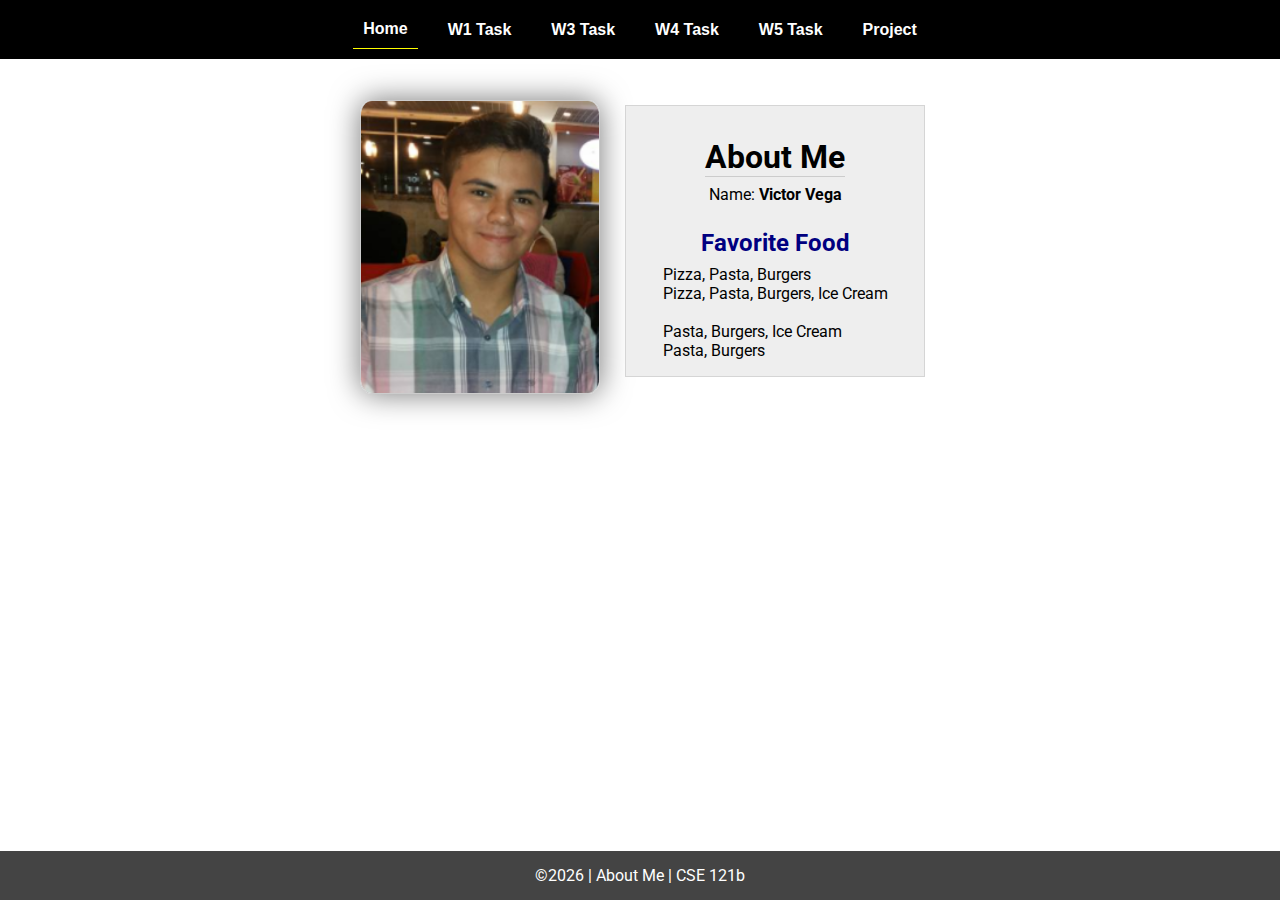
<file: index.html>
<!DOCTYPE html>
<html lang="en">

<head>
  <meta charset="UTF-8">
  <meta name="viewport" content="width=device-width, initial-scale=1.0">
  <title>About Me | CSE 121b | W02: Programming Tasks</title>
  <link rel="preconnect" href="https://fonts.googleapis.com">
  <link rel="preconnect" href="https://fonts.gstatic.com" crossorigin>
  <link href="https://fonts.googleapis.com/css2?family=Roboto:wght@400;600&display=swap"
    rel="stylesheet">
  <link rel="stylesheet" href="styles/main.css">
</head>

<body>
  <nav>
    <ul id="menu">
      <li><a id="toggleMenu">&equiv;</a></li>
      <li><a href="index.html" class="active">Home</a></li>
      <li><a href="w01-task.html">W1 Task</a></li>
      <li><a href="w03-task.html">W3 Task</a></li>
      <li><a href="w04-task.html">W4 Task</a></li>
      <li><a href="w05-task.html">W5 Task</a></li>
      <li><a href="project.html">Project</a></li>
    </ul>
  </nav>
  <main id="home">
    <picture>
      <img src="images/profileimg.png" alt="Placeholder Image">
    </picture>
    <section>
      <h1>About Me</h1>
      <div class="info">Name: <span id="name"></span></div>
      <h2>Favorite Food</h2>
      <div class="block" id="food"></div>
    </section>
  </main>
  <footer>
    &copy;<span id="year"></span> | About Me | CSE 121b
  </footer>
  <script src="scripts/main.js"></script>
  <script src="scripts/w02-task.js"></script>
</body>

</html>
</file>
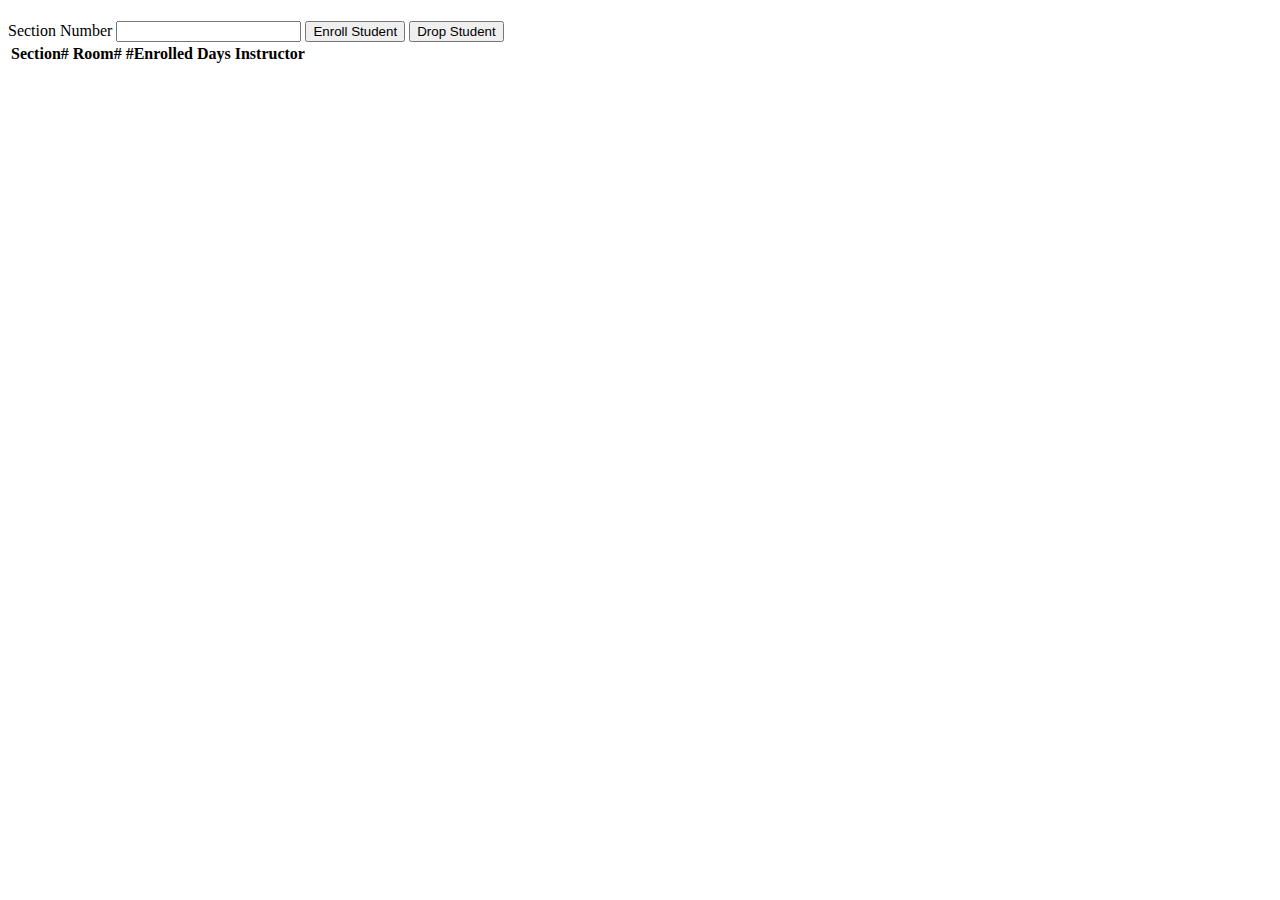
<file: courses.html>
<!DOCTYPE html>
<html lang="en">

<head>
    <meta charset="UTF-8" />
    <meta http-equiv="X-UA-Compatible" content="IE=edge" />
    <meta name="viewport" content="width=device-width, initial-scale=1.0" />
    <title>Courses and sections</title>
    <script src="courses.js" defer></script>
</head>

<body>
    <h1 id="courseName"></h1>
    <h2 id="courseCode"></h2>
    <label for="sectionNumber">Section Number</label>
    <input id="sectionNumber" />
    <button id="enrollStudent">Enroll Student</button>
    <button id="dropStudent">Drop Student</button>

    <table>
        <thead>
            <tr>
                <th>Section#</th>
                <th>Room#</th>
                <th>#Enrolled</th>
                <th>Days</th>
                <th>Instructor</th>
            </tr>
        </thead>
        <tbody id="sections"></tbody>
    </table>
</body>

</html>
</file>
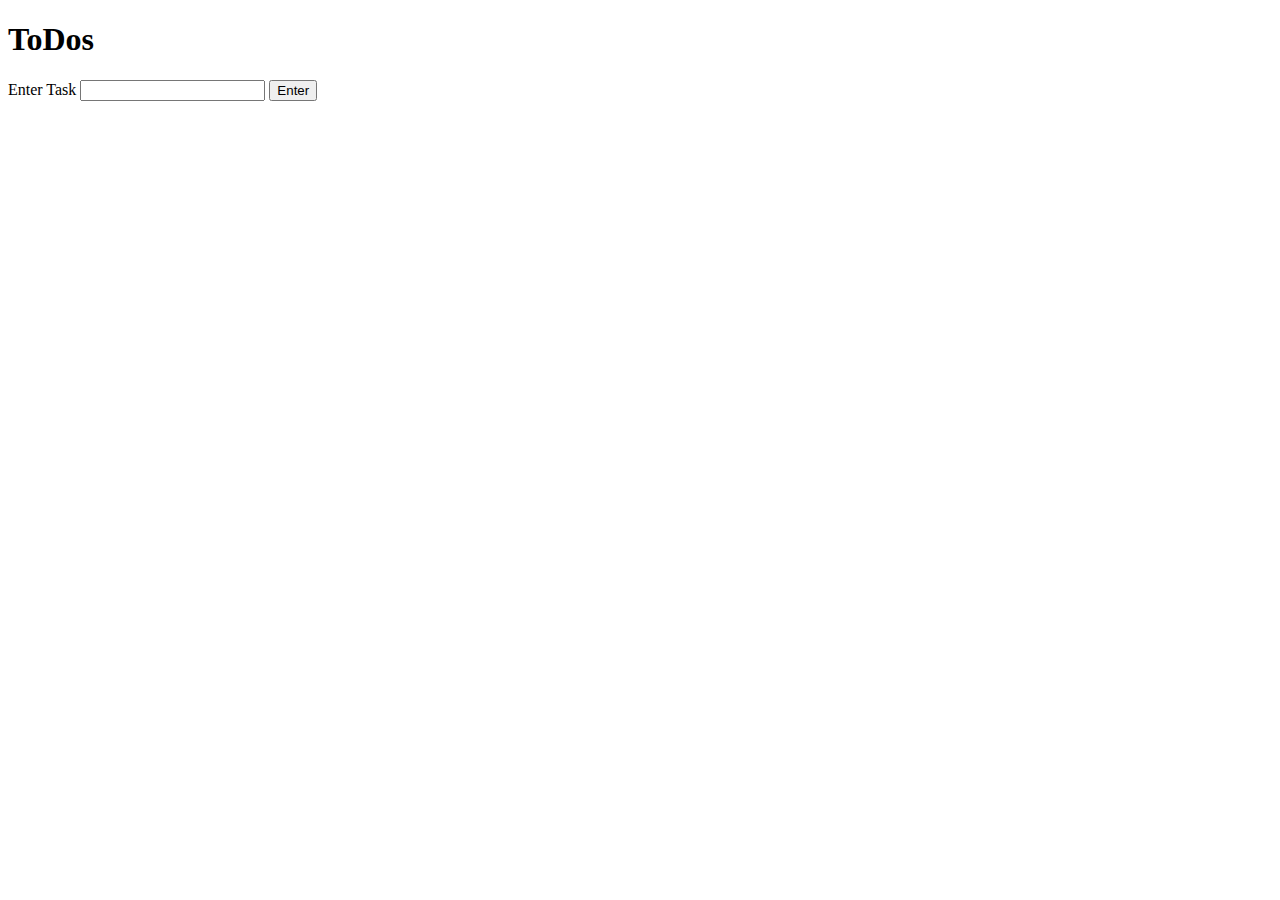
<file: events.html>
<!DOCTYPE html>
<html lang="en">
<head>
    <meta charset="UTF-8">
    <meta name="viewport" content="width=device-width, initial-scale=1.0">
    <title>Events practice: ToDos</title>
    <style>
        .todos {
            width: 300px;
        }
        .todos > li {
            display: flex;
            justify-content: space-between;
            align-items: center;
            border: 1px solid;
            padding: 0.5em;
        }
        .todos p {
            margin: 0;
        }
        .todos span {
            cursor: pointer;
        }
        .strike {
            text-decoration: line-through;
            color: gray;
        }
    </style>
</head>
<body>
    <h1>ToDos</h1>
    <section>
        <label for="todo">Enter Task</label>
        <input name="todo" id="todo" />
        <button id="submitTask">Enter</button>
    </section>
    <ul id="todoList" class="todos"></ul>
    <script src="events.js"></script>
</body>
</html>
</file>
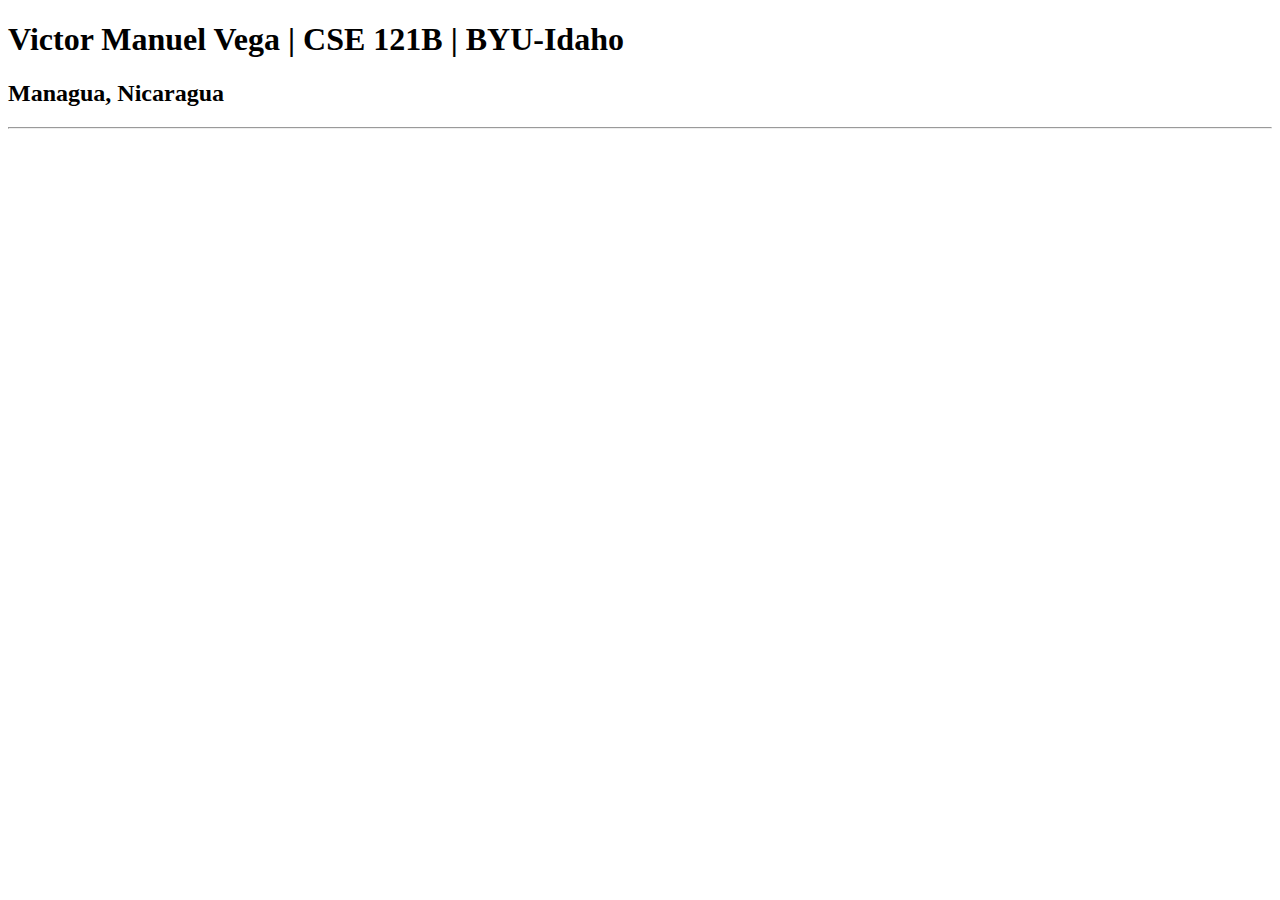
<file: index-old.html>
<!DOCTYPE html>
<html lang="en">
<head>
    <meta charset="UTF-8">
    <meta name="viewport" content="width=device-width, initial-scale=1.0">
    <title>Victor Manuel Vega | CSE 121B | BYU-Idaho</title>
</head>
<body>
    <h1>Victor Manuel Vega | CSE 121B | BYU-Idaho</h1>
    <h2>Managua, Nicaragua</h2>
    <hr>
</body>
</html>
</file>
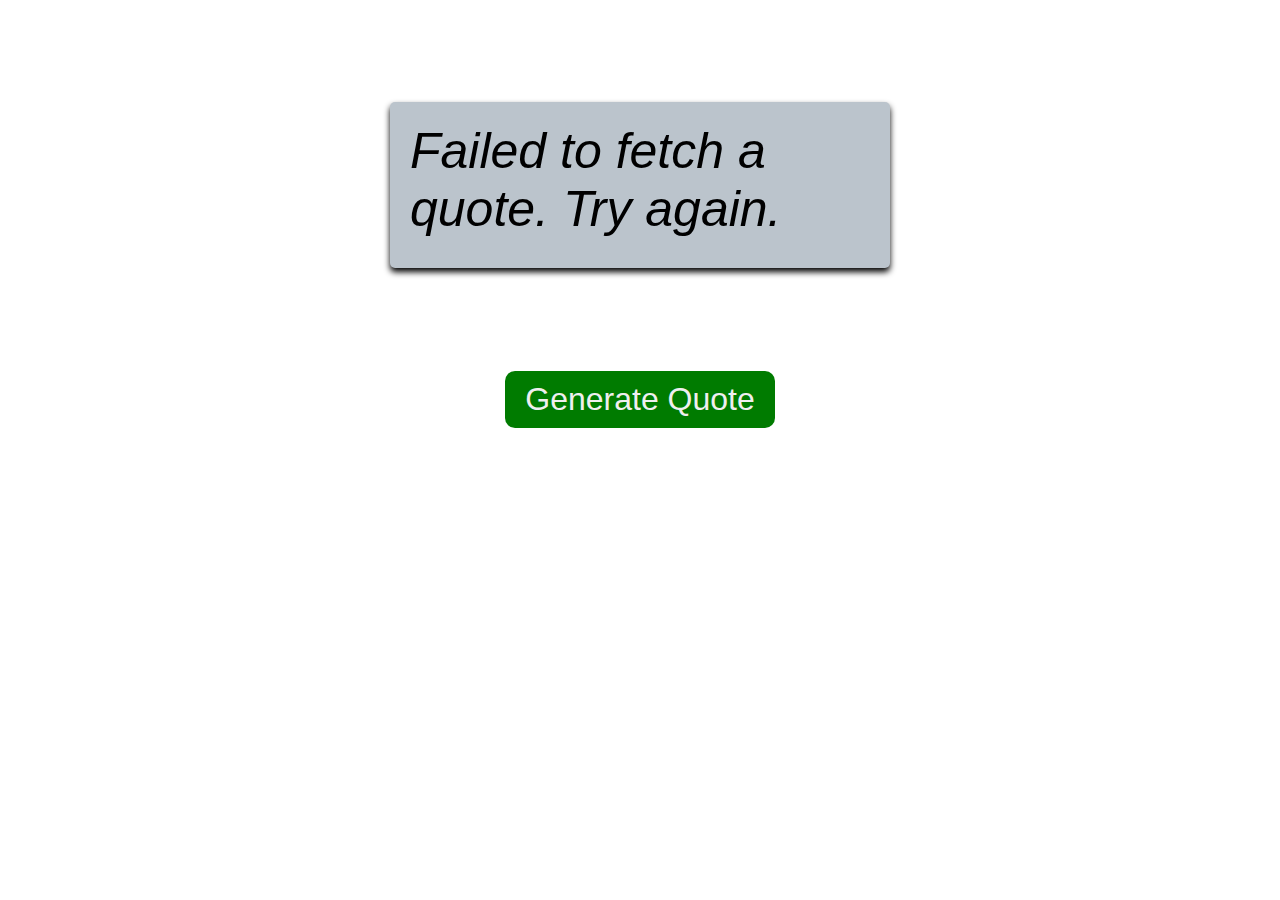
<file: project.html>
<!DOCTYPE html>
<html lang="en">
<head>
    <meta charset="UTF-8">
    <meta name="viewport" content="width=device-width, initial-scale=1.0">
    <title>Spiritual Quote Generator</title>
    <link rel="stylesheet" href="styles/main.css">
</head>
<body>
    <div class= "quote-container">
        <p class= "quote-text" id="quote">Loading...</p>
        <p class="author" id="author"></p>
    </div>
    <button id="generate">Generate Quote</button>
    <script type="module"  src="scripts/project.js"></script>
</body>
</html>
</file>
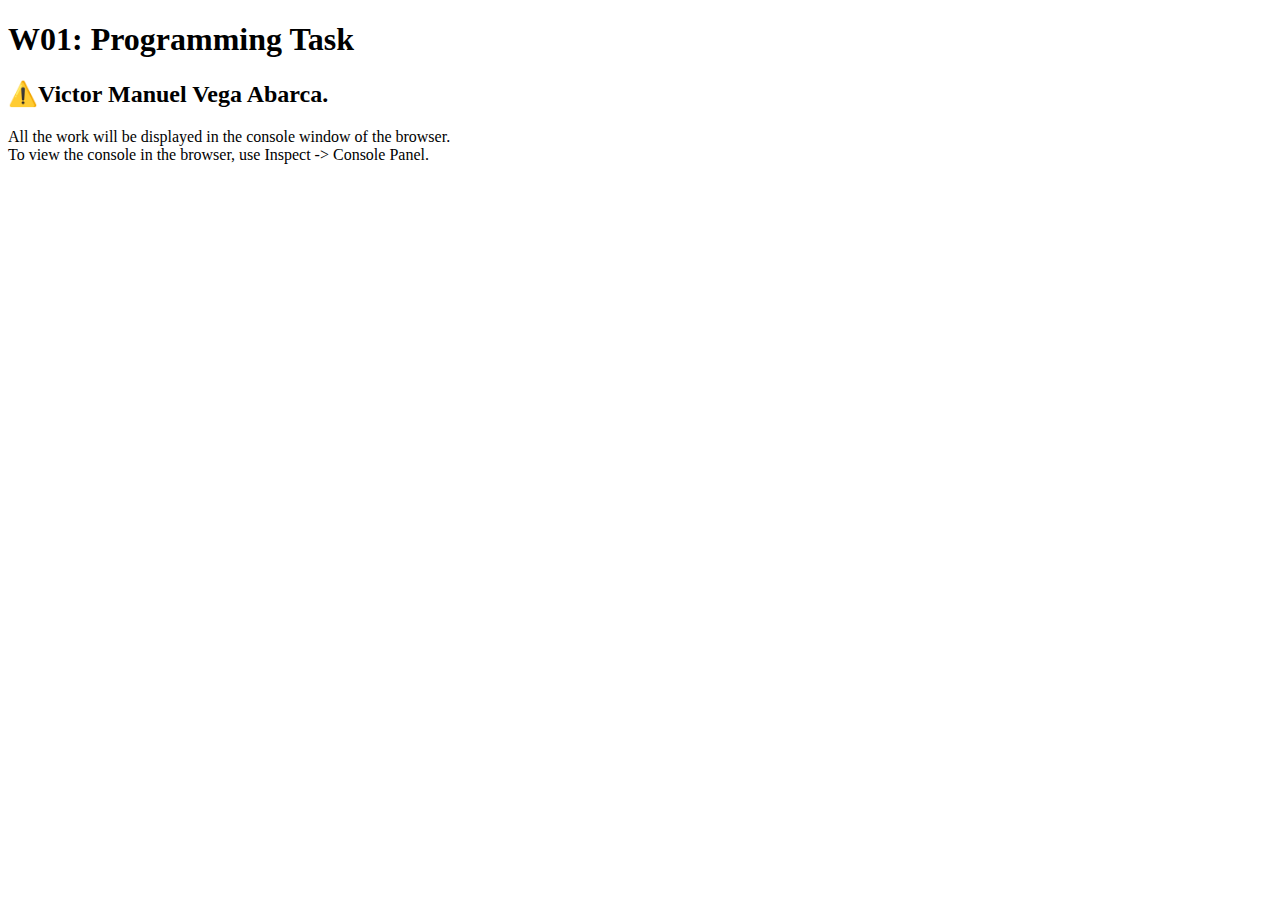
<file: w01-task.html>
<!DOCTYPE html>
<html lang="en">

<head>
  <meta charset="UTF-8">
  <meta name="viewport" content="width=device-width, initial-scale=1.0">
  <title>W01: Programming Task</title>
</head>

<body>
  <h1>W01: Programming Task</h1>
  <h2>⚠️Victor Manuel Vega Abarca.</h2>
  <p>All the work will be displayed in the console window of the browser.
    <br>To view the console in the browser, use Inspect -> Console Panel.
  </p>

  <script src="w01-task.js"></script>

</body>
</html>
</file>
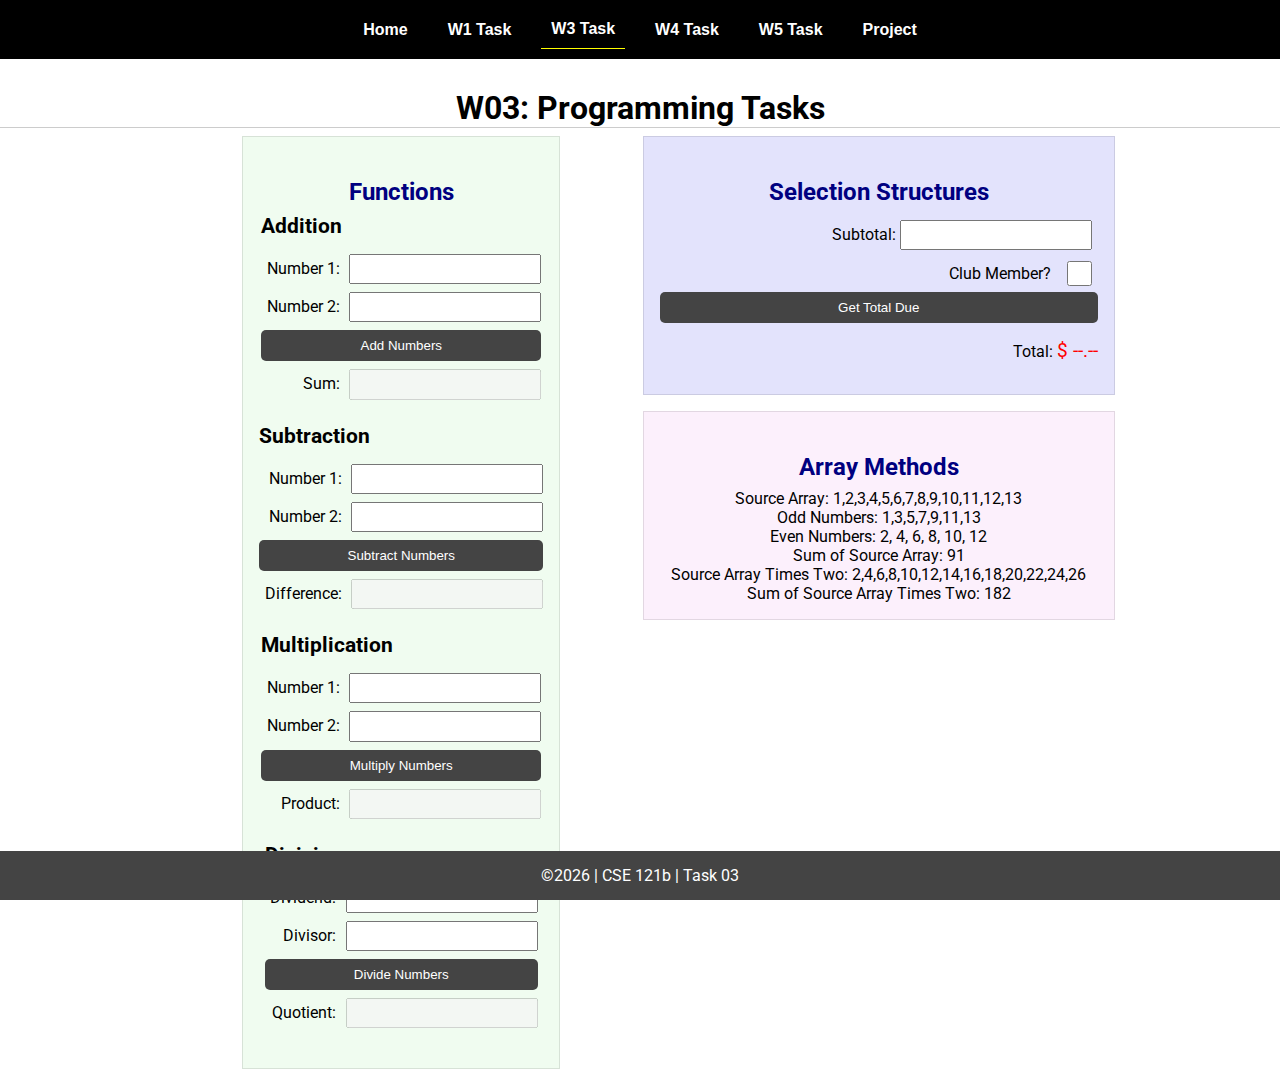
<file: w03-task.html>
<!DOCTYPE html>
<html lang="en">

<head>
    <meta charset="UTF-8">
    <meta name="viewport" content="width=device-width, initial-scale=1.0">
    <title>CSE 121b | W03: Programming Tasks</title>
    <link rel="preconnect" href="https://fonts.googleapis.com">
    <link rel="preconnect" href="https://fonts.gstatic.com" crossorigin>
    <link href="https://fonts.googleapis.com/css2?family=Roboto:wght@400;600&display=swap"
        rel="stylesheet">
    <link rel="stylesheet" href="styles/main.css">
</head>

<body>
    <nav>
        <ul id="menu">
            <li><a id="toggleMenu">&equiv;</a></li>
            <li><a href="index.html">Home</a></li>
            <li><a href="w01-task.html">W1 Task</a></li>
            <li><a href="w03-task.html" class="active">W3 Task</a></li>
            <li><a href="w04-task.html">W4 Task</a></li>
            <li><a href="w05-task.html">W5 Task</a></li>
            <li><a href="project.html">Project</a></li>
        </ul>
    </nav>>
    <header>
        <h1>W03: Programming Tasks</h1>
    </header>
    <main id="task3">
        <section id="section1">
            <h2>Functions</h2>
            <article>
                <h3>Addition</h3>
                <div>
                    <label for="add1">Number 1:</label>
                    <input type="text" id="add1" name="add1">
                </div>
                <div>
                    <label for="add2">Number 2:</label>
                    <input type="text" id="add2" name="add2">
                </div>
                <div>
                    <input type="button" id="addNumbers" value="Add Numbers">
                </div>
                <div>
                    <label for="sum">Sum:</label>
                    <input type="text" id="sum" name="sum" disabled>
                </div>
            </article>
            <article>
                <h3>Subtraction</h3>
                <div>
                    <label for="subtract1">Number 1:</label>
                    <input type="text" id="subtract1" name="subtract1">
                </div>
                <div>
                    <label for="subtract2">Number 2:</label>
                    <input type="text" id="subtract2" name="subtract2">
                </div>
                <div>
                    <input type="button" id="subtractNumbers" value="Subtract Numbers">
                </div>
                <div>
                    <label for="difference">Difference:</label>
                    <input type="text" id="difference" name="difference" disabled>
                </div>
            </article>
            <article>
                <h3>Multiplication</h3>
                <div>
                    <label for="factor1">Number 1:</label>
                    <input type="text" id="factor1" name="factor1">
                </div>
                <div>
                    <label for="factor2">Number 2:</label>
                    <input type="text" id="factor2" name="factor2">
                </div>
                <div>
                    <input type="button" id="multiplyNumbers" value="Multiply Numbers">
                </div>
                <div>
                    <label for="product">Product:</label>
                    <input type="text" id="product" name="product" disabled>
                </div>
            </article>
            <article>
                <h3>Division</h3>
                <div>
                    <label for="dividend">Dividend:</label>
                    <input type="text" id="dividend" name="dividend">
                </div>
                <div>
                    <label for="divisor">Divisor:</label>
                    <input type="text" id="divisor" name="divisor">
                </div>
                <div>
                    <input type="button" id="divideNumbers" value="Divide Numbers">
                </div>
                <div>
                    <label for="quotient">Quotient:</label>
                    <input type="text" id="quotient" name="quotient" disabled>
                </div>
            </article>
        </section>
        <div>
            <section id="section2">
                <h2>Selection Structures</h2>
                <label class="right">Subtotal:
                    <input type="number" id="subtotal" size="5">
                </label>
                <label class="middle right">
                    Club Member?
                    <input type="checkbox" id="member">
                </label>
                <div class="right">
                    <input type="button" id="getTotal" value="Get Total Due">
                </div>
                <div class="right">Total:
                    <span class="larger" id="total">$ --.--</span>
                </div>
            </section>
            <section id="section3">
                <h2>Array Methods</h2>
                <p>
                    Source Array: <span id="array"></span>
                </p>
                <p>
                    Odd Numbers: <span id="odds"></span>
                </p>
                <p>
                    Even Numbers: <span id="evens"></span>
                </p>
                <p>
                    Sum of Source Array: <span id="sumOfArray"></span>
                </p>
                <p>
                    Source Array Times Two: <span id="multiplied"></span>
                </p>
                <p>
                    Sum of Source Array Times Two: <span id="sumOfMultiplied"></span>
                </p>
            </section>
        </div>
    </main>
    <footer>
        &copy;<span id="year"></span> | CSE 121b | Task 03
    </footer>
    <script src="scripts/main.js"></script>
    <script>
        document.getElementById("year").innerHTML = new Date().getFullYear();
    </script>
    <script src="scripts/w03-task.js"></script>
</body>

</html>
</file>
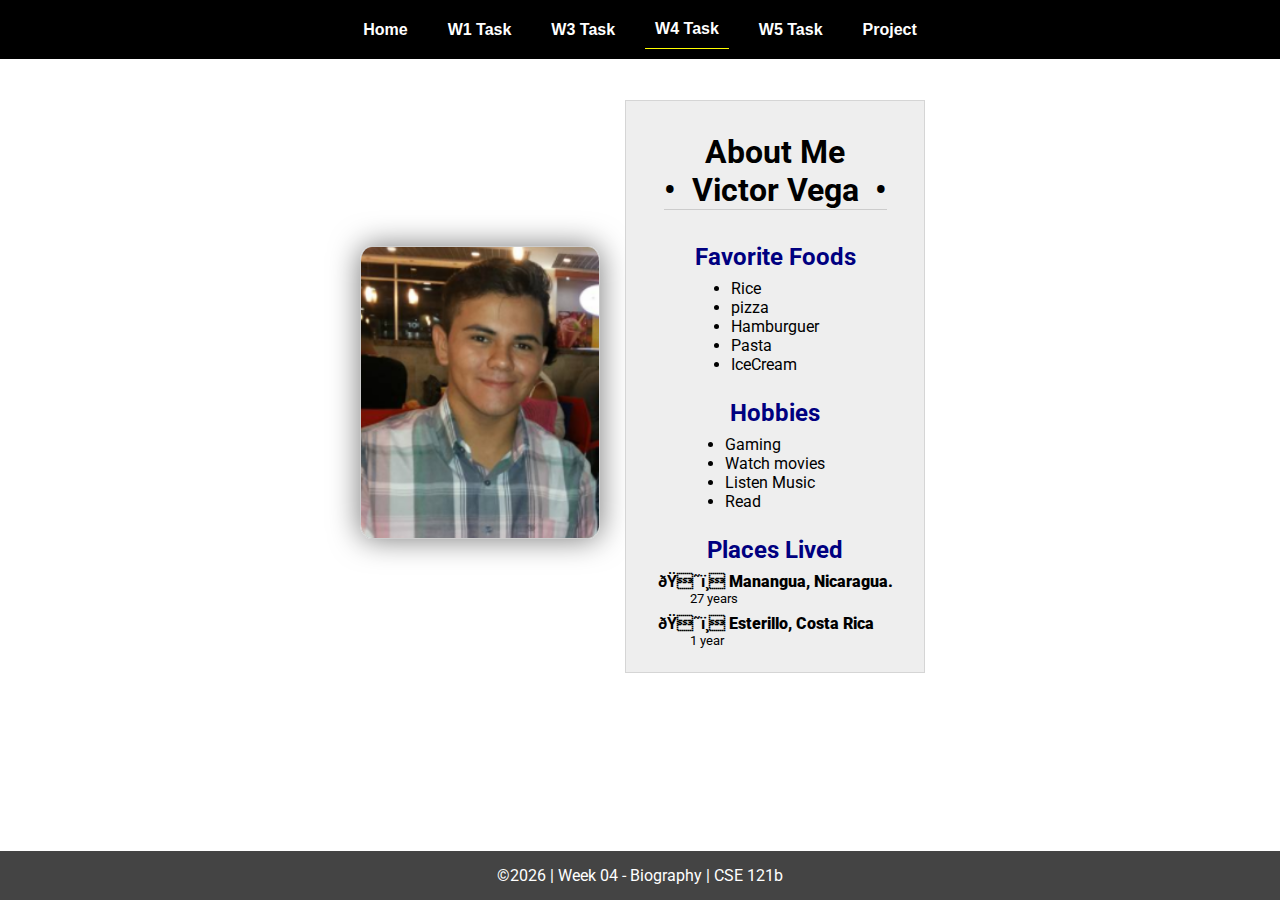
<file: w04-task.html>
<!DOCTYPE html>
<html lang="en">

<head>
  <meta charset="UTF-8">
  <meta name="viewport" content="width=device-width, initial-scale=1.0">
  <title>CSE 121b | W04: Programming Tasks</title>
  <link rel="preconnect" href="https://fonts.googleapis.com">
  <link rel="preconnect" href="https://fonts.gstatic.com" crossorigin>
  <link href="https://fonts.googleapis.com/css2?family=Roboto:wght@400;600&display=swap"
    rel="stylesheet">
  <link rel="stylesheet" href="styles/main.css">
</head>

<body>
  <nav>
    <ul id="menu">
      <li><a id="toggleMenu">&equiv;</a></li>
      <li><a href="index.html">Home</a></li>
      <li><a href="w01-task.html">W1 Task</a></li>
      <li><a href="w03-task.html">W3 Task</a></li>
      <li><a href="w04-task.html" class="active">W4 Task</a></li>
      <li><a href="w05-task.html">W5 Task</a></li>
      <li><a href="project.html">Project</a></li>
    </ul>
  </nav>
  <main id="home">
    <picture>
      <img id="photo" src="images/placeholder.png" alt="Placeholder Image">
    </picture>
    <section>
      <h1>About Me<br>• &nbsp;<span id="name"></span>&nbsp; •</h1>
      <h2>Favorite Foods</h2>
      <ul id="favorite-foods"></ul>
      <h2>Hobbies</h2>
      <ul id="hobbies"></ul>
      <h2>Places Lived</h2>
      <dl id="places-lived"></dl>
    </section>
  </main>

  <footer>
    &copy;<span id="year"></span> | Week 04 - Biography | CSE 121b
  </footer>
  <script src="scripts/main.js"></script>
  <script>
    document.getElementById("year").innerHTML = new Date().getFullYear();
  </script>
  <script src="scripts/w04-task.js"></script>
</body>

</html>
</file>
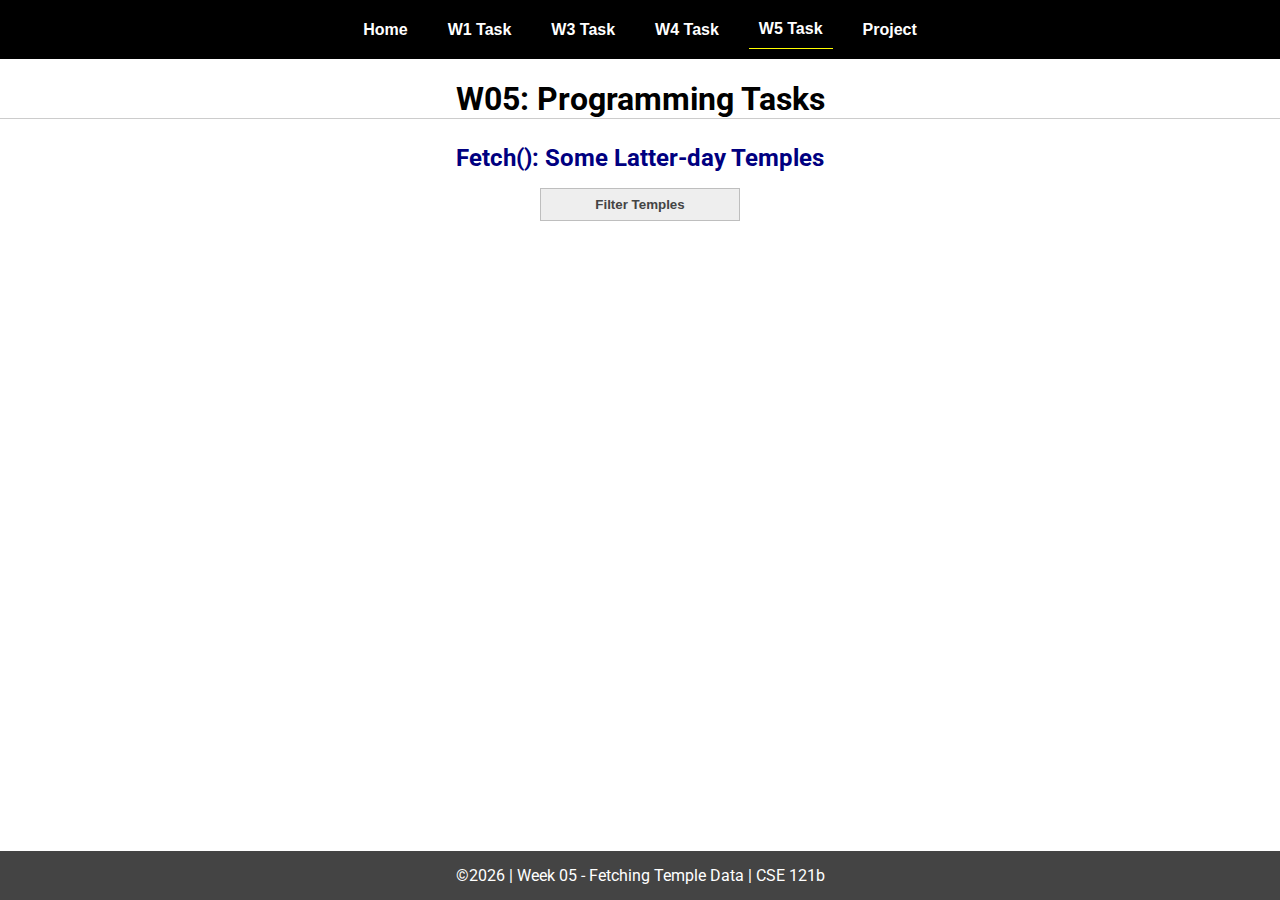
<file: w05-task.html>
<!DOCTYPE html>
<html lang="en">

<head>
  <meta charset="UTF-8">
  <meta name="viewport" content="width=device-width, initial-scale=1.0">
  <title>CSE 121b | W05: Programming Tasks</title>
  <link rel="preconnect" href="https://fonts.googleapis.com">
  <link rel="preconnect" href="https://fonts.gstatic.com" crossorigin>
  <link href="https://fonts.googleapis.com/css2?family=Roboto:wght@400;600&display=swap"
    rel="stylesheet">
  <link rel="stylesheet" href="styles/main.css">
</head>

<body>
  <nav>
    <ul id="menu">
      <li><a id="toggleMenu">&equiv;</a></li>
      <li><a href="index.html">Home</a></li>
      <li><a href="w01-task.html">W1 Task</a></li>
      <li><a href="w03-task.html">W3 Task</a></li>
      <li><a href="w04-task.html">W4 Task</a></li>
      <li><a href="w05-task.html" class="active">W5 Task</a></li>
      <li><a href="project.html">Project</a></li>
    </ul>
  </nav>
  <main id="gridly">
    <h1>W05: Programming Tasks</h1>
    <h2>Fetch(): Some Latter-day Temples</h2>

    <select id="sortBy" title="Choose a data filter.">
      <option value="" disabled selected>Filter Temples</option>
      <option value="utah">Utah</option>
      <option value="notutah">Outside of Utah</option>
      <option value="older">Built Before 1950</option>
      <option value="all">No Filter</option>
    </select>

    <div id="temples">
    </div>
  </main>


  <footer>
    &copy;<span id="year"></span> | Week 05 - Fetching Temple Data | CSE 121b
  </footer>
  <script src="scripts/main.js"></script>
  <script>
    document.getElementById("year").innerHTML = new Date().getFullYear();
  </script>
  <script src="scripts/w05-task.js"></script>
</body>

</html>
</file>
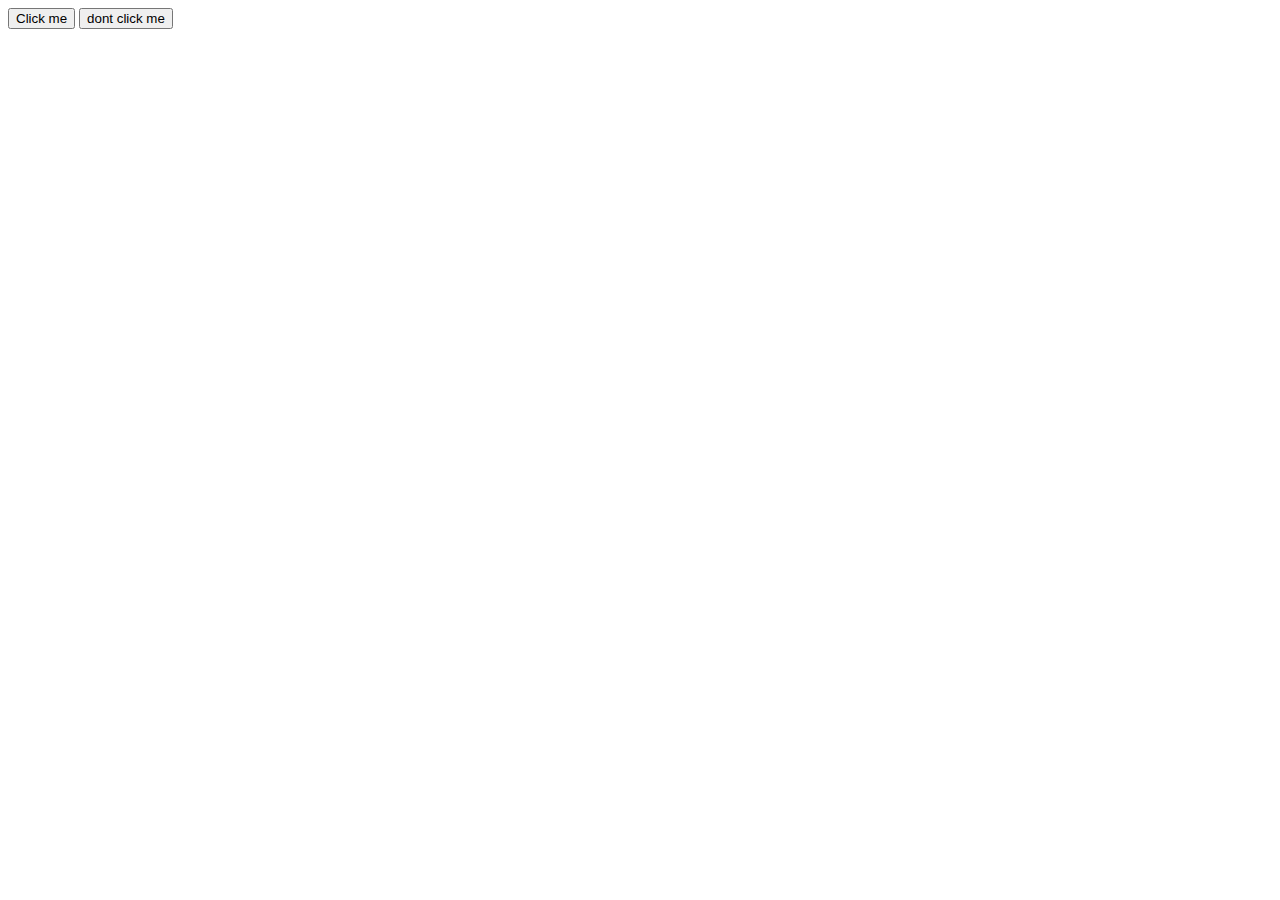
<file: apply-javascript/apply-javascript.html>
<!DOCTYPE html>
<html lang="en-US">

<head>
    <meta charset="utf-8">
    <meta name="viewport" content="width=device-width">
    <title>Apply JavaScript example</title>
    <script src="script.js" defer></script>
</head>

<body>
    <button>Click me</button>
    <button>dont click me</button>
</body>

</html>
</file>
<file: styles/main.css>
/* Universal Selector */
* {
    margin: 0;
    padding: 0;
    box-sizing: border-box;
}

/* HTML Selectors */
body {
    font-family: 'Roboto', Helvetica, sans-serif;
}

nav {
    background-color: black;
    width: 100%;
    position: fixed;
    top: 0;
}

nav ul {
    display: flex;
    flex-direction: column;
    align-items: center;
    max-width: -moz-fit-content;
    max-width: fit-content;
    margin: 0 auto;
}

nav ul li {
    flex: 1 1 auto;
}

nav ul li:first-child {
    display: block;
    font-size: 2rem;
}

nav ul li:first-child a {
    padding: 1px 10px;
}

nav ul li {
    display: none;
    list-style: none;
    margin: 10px;
}

nav ul li a {
    display: block;
    padding: 10px;
    text-decoration: none;
    font-weight: 600;
    color: white;
    text-align: center;
    font-family: 'Arial Narrow', Arial, sans-serif;
}

nav ul li a:hover {
    background-color: #efefef;
    color: black;
}

h1,
h2 {
    text-align: center;
    margin: 1rem 0 .5rem;
}

h1 {
    border-bottom: 1px solid #ccc;
}

#gridly h1 {
    margin-top: 80px;
}

h2 {
    font-size: 1.5rem;
    color: navy;
    text-align: center;
    margin-top: 25px;
}

h3 {
    font-size: 1.3rem;
    margin-bottom: 1rem;
}

header {
    margin-top: 70px;
}

picture {
    margin: 0 auto;
}

picture img {
    width: 240px;
    height: auto;
    border-radius: 5%;
    border: 1px solid #ccc;
    box-shadow: 0 0 30px #777;
}

section {
    display: flex;
    flex-direction: column;
    align-items: center;
    margin: 0 auto 1rem;
    border: 1px solid rgba(0, 0, 0, .1);
    padding: 1rem;
    background-color: #eee;
}

article {
    margin-bottom: 1rem;
}

article div {
    margin-bottom: .5rem;
    text-align: right;
}

label {
    padding: .35rem;
}

input {
    padding: .35rem;
}

input[type="button"] {
    padding: .5rem;
    background-color: #444;
    color: white;
    border: none;
    border-radius: 5px;
    cursor: pointer;
    width: 100%
}

input[type="checkbox"] {
    width: 25px;
    height: 25px;
}

dt {
    font-weight: 700;
}

dt::before {
    content: "ðŸ˜ï¸ ";
}

dd {
    margin: 0 0 .5rem 2rem;
    font-size: smaller;
}

footer {
    background-color: #444;
    color: white;
    padding: 15px;
    text-align: center;
    width: 100%;
    position: fixed;
    bottom: 0;
}

/* Class Selectors */
.active {
    border-bottom: 1px solid yellow;
}

.open li {
    display: block;
}

.block {
    display: block;
}

.larger {
    font-size: larger;
    color: red;
}

.right {
    width: 100%;
    text-align: right;
}

.middle {
    display: flex;
    align-items: center;
    justify-content: right;
    gap: 1rem;
}

/* ID Selectors */

#home {
    margin-top: 125px;
    display: grid;
    grid-template-columns: 1fr;
    grid-gap: 20px;
    align-items: center;
    justify-content: center;
}


#section1 {
    background-color: rgb(225, 250, 225, .5);
}

#section2 {
    background-color: rgba(200, 200, 250, 0.5);

}

#section2 div {
    margin-bottom: 1rem;
}

#section3 {
    background-color: rgb(250, 225, 250, .5);
}

#sortBy {
    appearance: none;
    display: flex;
    padding: .5rem;
    background-color: #eee;
    color: #444;
    font-weight: 700;
    margin: 1rem auto;
    width: 200px;
    border: 1px solid rgba(0, 0, 0, .2);
    text-align: center;
}

#sortBy option:disabled {
    font-style: italic;
    padding: 1rem;
    background-color: #111;
    color: #eee;
}

#temples {
    display: grid;
    grid-template-columns: repeat(auto-fit, minmax(320px, 1fr));
    grid-gap: .5rem;
    align-items: center;
    margin-bottom: 3rem;
}

#temples article {
    height: 250px;
    margin: .5rem;
    border: 1px solid rgba(0, 0, 0, .1);
    padding: 1rem;
    background-color: #eee;
    display: flex;
    flex-direction: column;
    align-items: center;
    justify-content: center;
}

#temples h4 {
    color: navy;
    font-size: smaller;
}


#temples img {
    width: 250px;
    height: auto;
    box-shadow: 0 0 30px #777;
    margin: .5rem;
}
/*project*/
.quote-container{
    background-color: #bbc4cc;
    border-radius: 5px;
    box-shadow: 0 4px 6px rgba(0, 0 , 0 , 3);
    margin: 8% auto;
    max-width: 500px;
    padding: 20px;
    -webkit-border-radius: 5px;
    -moz-border-radius: 5px;
    -ms-border-radius: 5px;
    -o-border-radius: 5px;
}

.quote-text {
    font-size: 50px;
    font-style: italic;
    margin-bottom: 10px;
}

.author{
    font-size: 25px;
    font-weight: bold;
    color:  #333;
}

#generate {
    background-color: #007b00;
    border: none;
    border-radius: 10px;
    color: #efefef;
    cursor: pointer;
    font-size: 32px;
    margin-top: 20px;
    padding: 10px 20px;
    -webkit-border-radius: 10px;
    -moz-border-radius: 10px;
    -ms-border-radius: 10px;
    -o-border-radius: 10px;
}

#generate:hover {
    background-color: #0056b3;
    box-shadow: 0 4px 6px rgba(0, 0, 0, 3);
}

#generate {
    display: block;
    margin: 0 auto;   
}
.quote-container:hover {
    transform: scale(1.05);
    transition: transform 0.3s ease-out;
}

/* Media Queries */
@media only screen and (min-width: 32.5em) {
    nav ul {
        flex-direction: row;
    }

    nav ul li:first-child {
        display: none;
    }

    nav ul li {
        display: block;
    }

    section {
        min-width: 300px;
    }

    #home {
        margin: 100px auto 20px;
        grid-template-columns: 250px 1fr;
        max-width: -moz-fit-content;
        max-width: fit-content;
    }

    #task3 {
        display: grid;
        grid-template-columns: 1fr 1fr;
        grid-gap: 5px;
        margin: 0 auto;
        max-width: 950px;
    }

}
</file>
